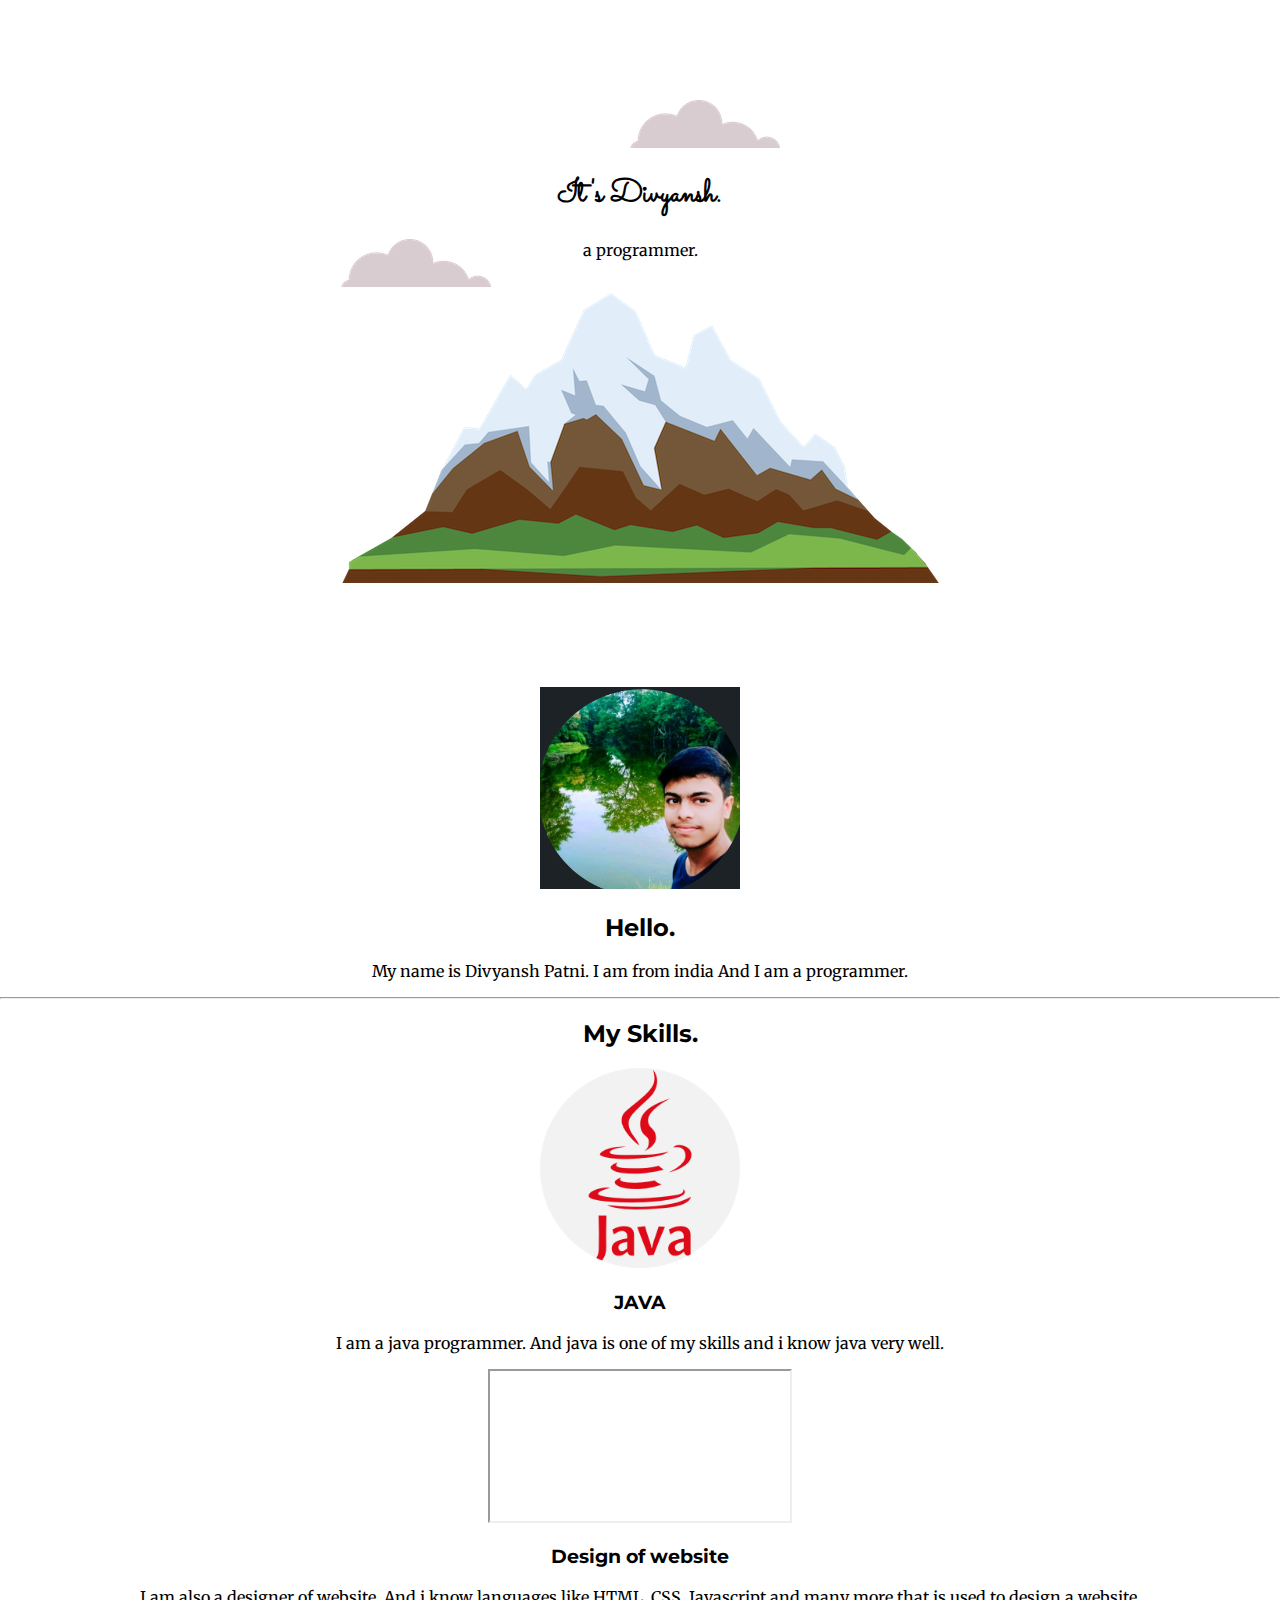
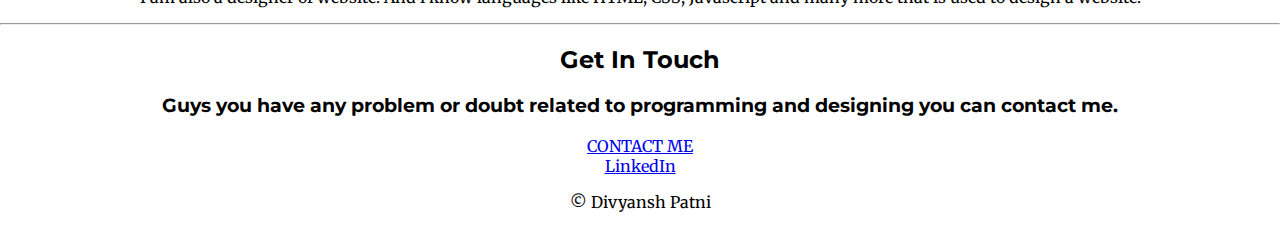
<file: Web Development/My Site/index.html>
<!DOCTYPE html>
<html lang="en">

<head>
  <meta charset="UTF-8">
  <meta http-equiv="X-UA-Compatible" content="IE=edge">
  <meta name="viewport" content="width=device-width, initial-scale=1.0">
  <title>Divyansh Patni</title>
  <link rel="stylesheet" href="Styles.css">
  <link rel="icon" href="favicon.ico?v=2">
  <link rel="preconnect" href="https://fonts.googleapis.com">
  <link rel="preconnect" href="https://fonts.gstatic.com" crossorigin>
  <link
    href="https://fonts.googleapis.com/css2?family=Merriweather:wght@300&family=Montserrat:wght@100;300&family=Sacramento&display=swap"
    rel="stylesheet">
</head>

<body>
  <div class="top-container">
    <img class="top-cloud" src="CSS - My Site Images/cloud.png" alt="cloud-image">
    <h1 class="name">It's Divyansh.</h1>
    <p class="name">a <span class="pro">pro</span>grammer.</p>
    <img class="bottom-cloud" src="CSS - My Site Images/cloud.png" alt="cloud-image">
    <img src="CSS - My Site Images/mountain.png" alt="mountain-image">
  </div>
  <div class="middle-container">
    <div class="profile">
      <img class="myimg" src="My Image.png" alt="Owner Image">
      <h2>Hello.</h2>
      <p>My name is Divyansh Patni. I am from india And I am a programmer.</p>
    </div>
    <hr>
    <div class="skills">
      <h2>My Skills.</h2>
      <div class="skill-row">
        <img class="myimg" src="java.png" alt="Skill Image">
        <h3>JAVA</h3>
        <p>I am a java programmer. And java is one of my skills and i know java very well.</p>
      </div>
      <div class="skill-row">
        <iframe src="https://giphy.com/embed/YQitE4YNQNahy"> </iframe>

        <h3>Design of website</h3>
        <p>
          I am also a designer of website. And i know languages like HTML, CSS, Javascript and many more that is used to
          design a website.
        </p>
      </div>
    </div>
    <hr>
    <div class="contact-me">
      <h2>Get In Touch</h2>
      <h3>Guys you have any problem or doubt related to programming and designing you can contact me.</h3>
      <a href="divyanshpatni24@gmail.com">CONTACT ME</a>
    </div>
  </div>


  <div class="bottom-container">
    <a class="footer-link" href="https://www.linkedin.com/in/divyansh-patni-83a3a1195">LinkedIn</a>
    <p>© Divyansh Patni</p>
  </div>

</body>

</html>
<!-- Flaticon is a good website to find millions of emojis. -->
<!-- Giphy is a good website to find animated emojis. -->
</file>
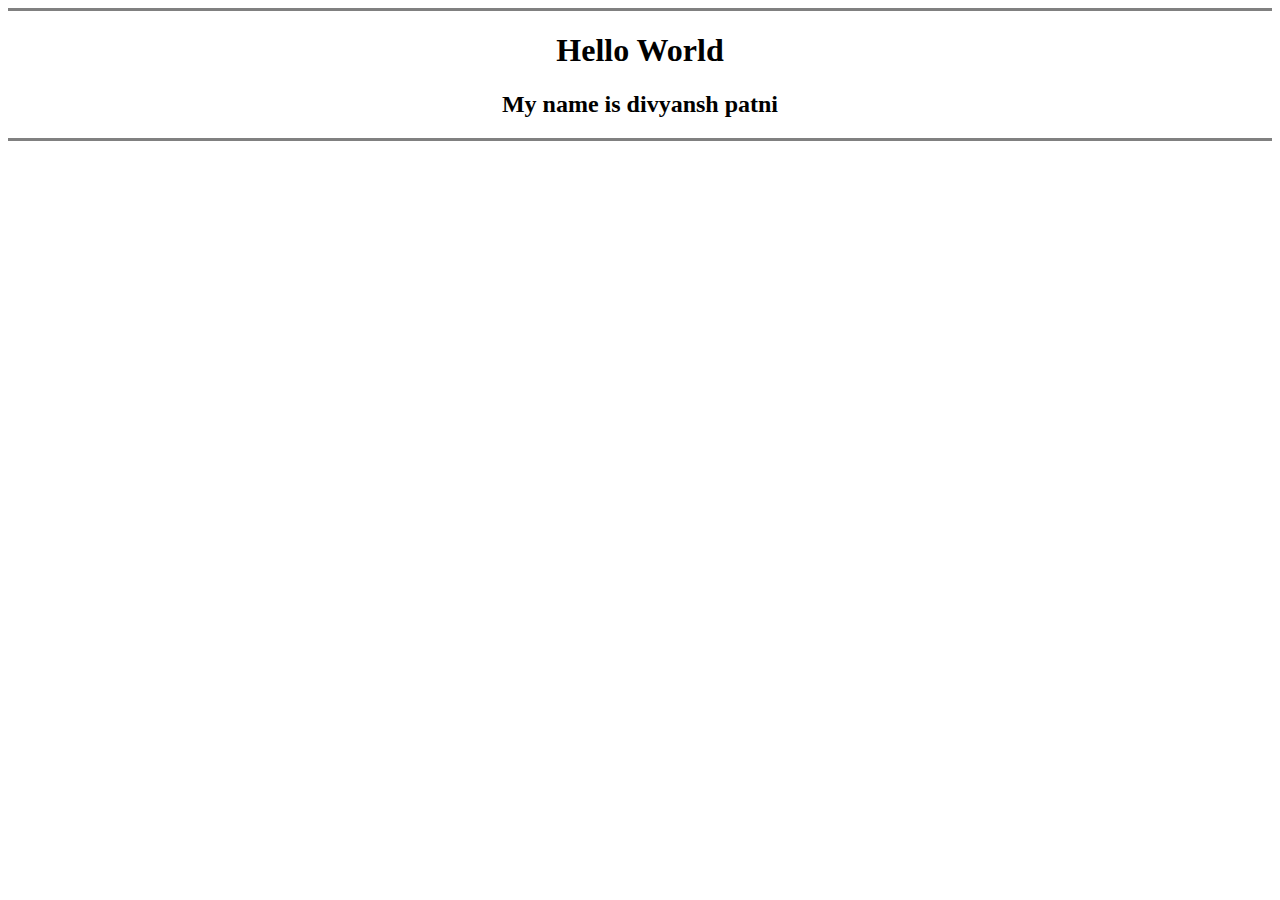
<file: Web Development/HTML/AnatomyOfHtmlTag.html>
<!DOCTYPE html>
<html lang="en">
<head>
    <meta charset="UTF-8">
    <meta http-equiv="X-UA-Compatible" content="IE=edge">
    <meta name="viewport" content="width=device-width, initial-scale=1.0">
    <title>❤😁Anatomy</title>
</head>
<body>
    <center>
    <hr size="3" noshade>
    <h1>Hello World</h1>
    <h2>My name is divyansh patni</h2>
    <hr size="3" noshade>
    </center>
    <!-- This is hidden -->
</body>
</html>
</file>
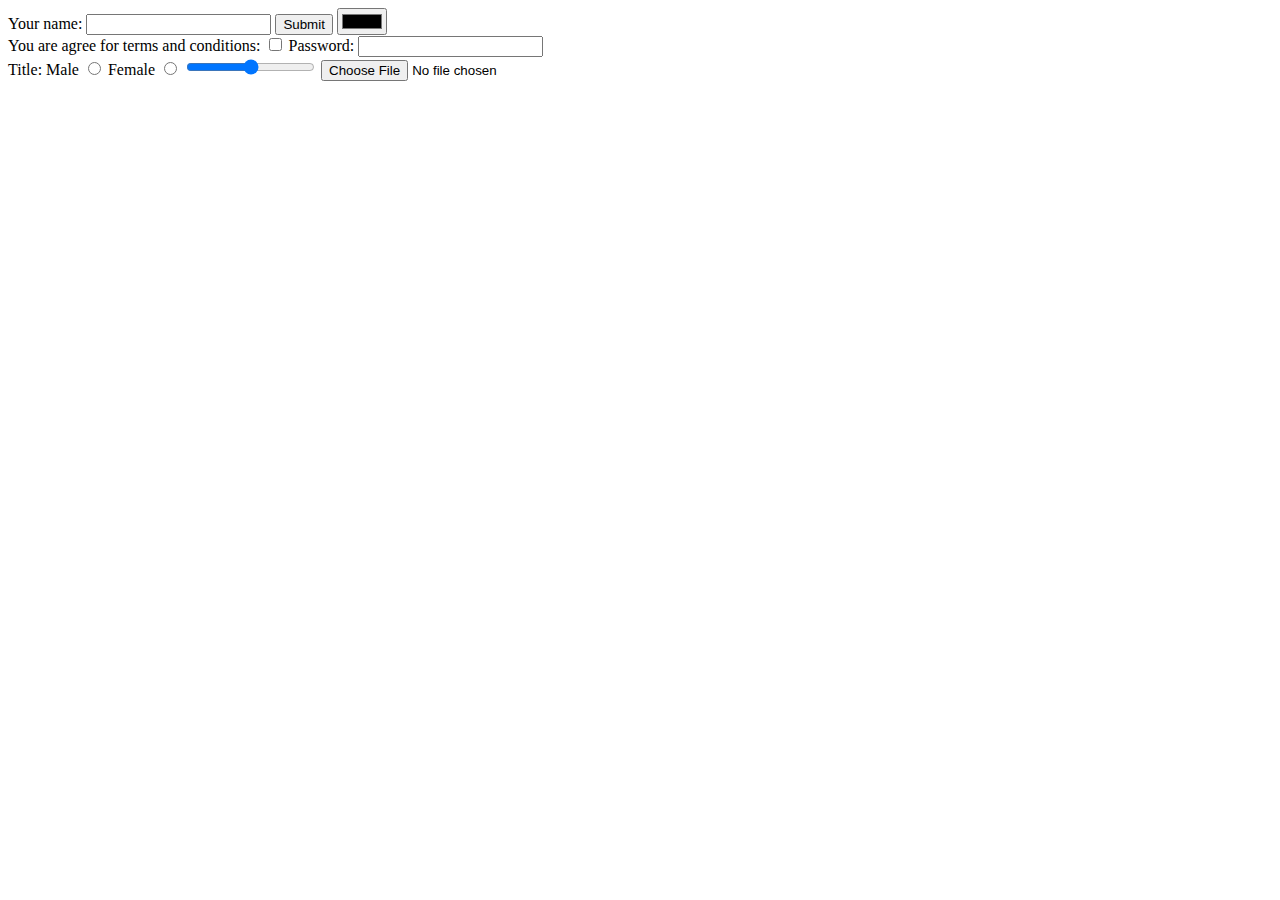
<file: Web Development/HTML/Form.html>
<!DOCTYPE html>
<html lang="en">
<head>
    <meta charset="UTF-8">
    <meta http-equiv="X-UA-Compatible" content="IE=edge">
    <meta name="viewport" content="width=device-width, initial-scale=1.0">
    <title>Form</title>
</head>
<body>
   <form action="mailto:divyanshpatni24@gmail.com" method="post">
       <label>Your name:</label>
       <input type="text">
       <input type="submit">
       <input type="color" name="" id=""><br>
       <label>You are agree for terms and conditions:</label>
       <input type="checkbox" name="" id="">
       <label>Password:</label>
       <input type="password"><br>
       <label>Title: </label>
       
       <label>Male</label>
       <input type="radio" name="Gender">
       <label>Female</label>
       <input type="radio" name="Gender">
       <input type="range">
       <input type="file">
   </form>
</body>
</html>
</file>
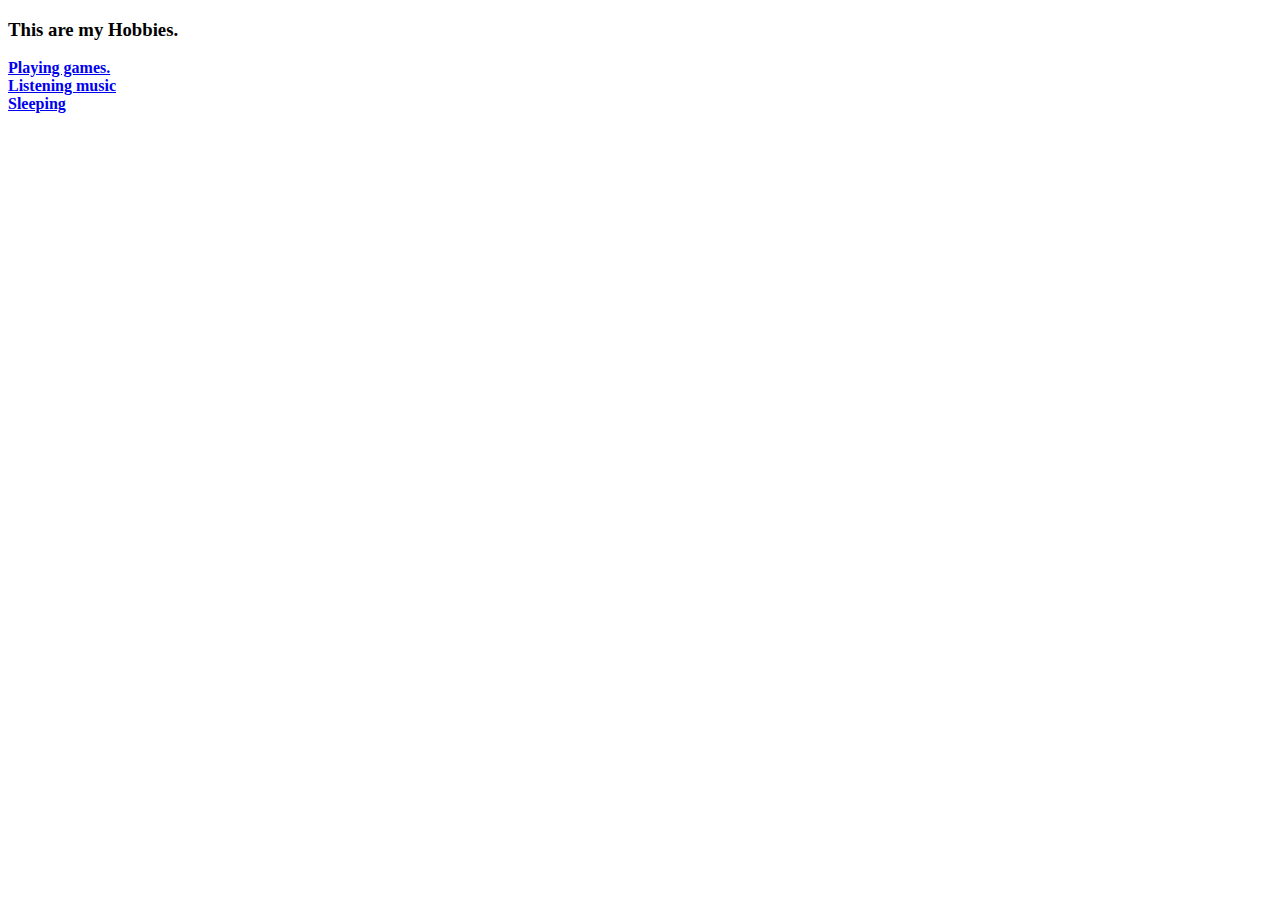
<file: Web Development/HTML/HobbiesLink.html>
<!DOCTYPE html>
<html lang="en">
<head>
    <meta charset="UTF-8">
    <meta http-equiv="X-UA-Compatible" content="IE=edge">
    <meta name="viewport" content="width=device-width, initial-scale=1.0">
    <title>My Hobbies.</title>
</head>
<body>
    <h3>This are my Hobbies.</h3>
    <a href="https://na.battlegrounds.pubg.com/"><strong>Playing games.</strong></a><br>
    <a href="https://www.spotify.com/in-en/"><strong>Listening music</strong></a><br>
    <a href="https://www.sleepio.com/"><strong>Sleeping</strong></a>
</body>
</html>
</file>
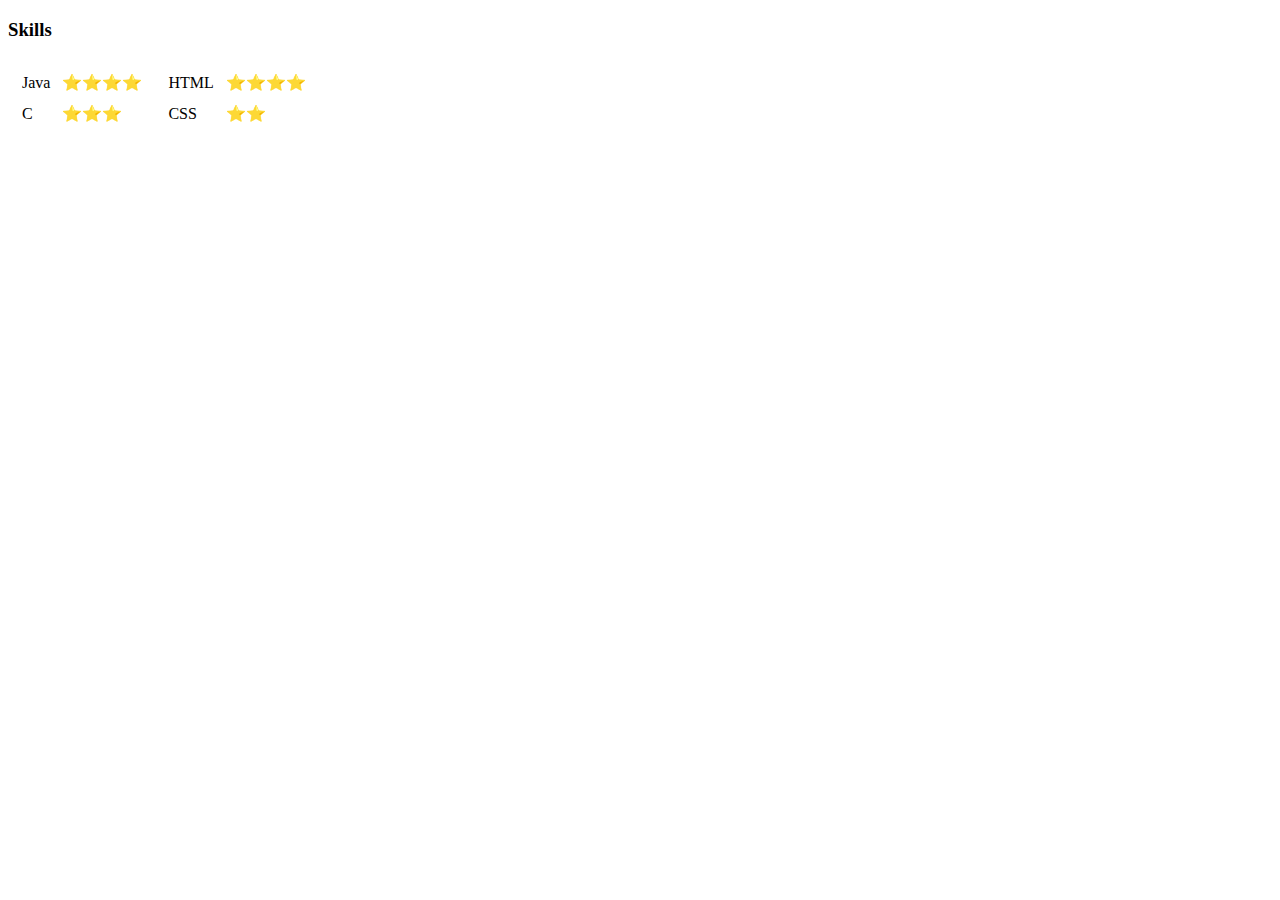
<file: Web Development/HTML/SkillsUsingTables.html>
<!DOCTYPE html>
<html lang="en">

<head>
    <meta charset="UTF-8">
    <meta http-equiv="X-UA-Compatible" content="IE=edge">
    <meta name="viewport" content="width=device-width, initial-scale=1.0">
    <title>Skills Set.</title>
</head>

<body>
    <h3>Skills</h3>
    <table>
        <tr>
            <td>
                <table cellspacing="10">
                    <tr>
                        <td>Java</td>
                        <td>⭐⭐⭐⭐</td>
                    </tr>
                    <tr>
                        <td>C</td>
                        <td>⭐⭐⭐</td>
                    </tr>
                </table>
            </td>
            <td>
                <table cellspacing="10">
                    <tr>
                        <td>HTML</td>
                        <td>⭐⭐⭐⭐</td>
                    </tr>
                    <tr>
                        <td>CSS</td>
                        <td>⭐⭐</td>
                    </tr>
                </table>
            </td>
        </tr>
    </table>

</body>

</html>
</file>
<file: Web Development/My Site/RelativePositioning.html>
<!DOCTYPE html>
<html lang="en">
<head>
    <meta charset="UTF-8">
    <meta http-equiv="X-UA-Compatible" content="IE=edge">
    <meta name="viewport" content="width=device-width, initial-scale=1.0">
    <title>Relative Positioning</title>
    <link rel="stylesheet" href="RelativePositioning.css">
</head>
    <body>
        <div class="blue">
          
        </div>
        <div class="yellow">
          
        </div>
        <div class="red">
          
        </div>
    
      </body>
</html>
</file>
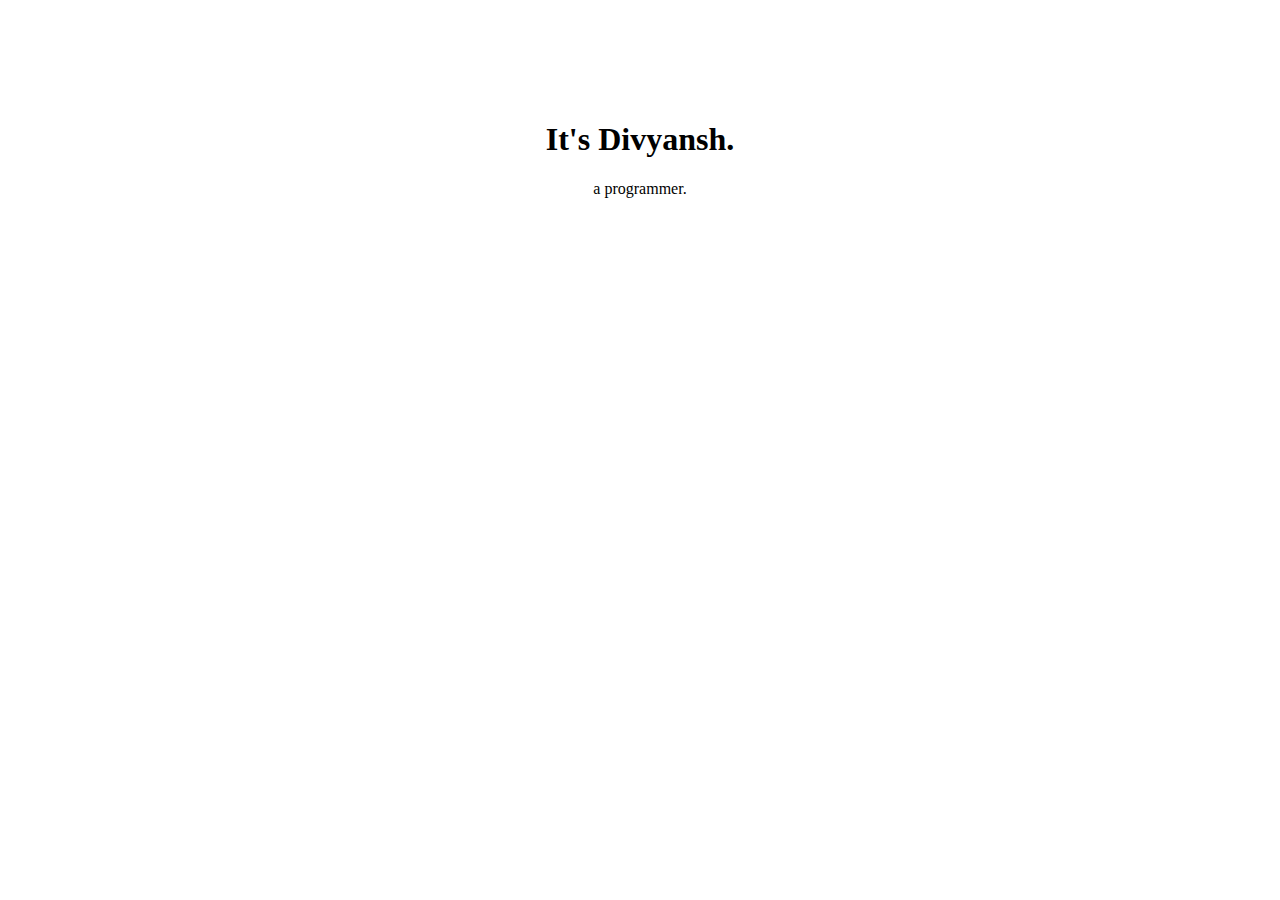
<file: Web Development/My Site/simple.html>
<!DOCTYPE html>
<html lang="en">
<head>
    <meta charset="UTF-8">
    <meta http-equiv="X-UA-Compatible" content="IE=edge">
    <meta name="viewport" content="width=device-width, initial-scale=1.0">
    <title>Divyansh Patni</title>
    <link rel="stylesheet" href="Styles.css">
    <link rel="icon" href="favicon.ico?v=2">
</head>
<body>  
    <div class="top-container">
        <h1>It's Divyansh.</h1>
        <p>a programmer.</p>
    </div>
    <div class="middle-container">

    </div>
    <div class="bottom-container">

    </div>
</body>
</html>
</file>
<file: Web Development/My Site/Styles.css>
/*Color Hunt is a good website to find different colors.*/
/*div
{
    background-color: #E4F9f4;
}*/
body
{
    margin: 0px;
    text-align: center;
    font-family: 'Merriweather',serif;
}
h1
{
    text-align: center;
    font-family: 'Sacramento', cursive;
}
h2
{
    font-family: 'Montserrat', sans-serif;
}
h3
{
    font-family: 'Montserrat', sans-serif;
}
.myimg
{
    width: 200px;
}
.top-container
{
    /*border: solid;
    border-width: 10px;
    padding: 10px;
    width: 200px;
    height: 200px;*/
    position: relative;
    padding: 100px;
}
/*.middle-container
{
    border: solid;
    border-width: 20px;
    background-color: red;
    width: 200px;
    height: 200px;
    margin-left: 230px;
}
.bottom-container
{
    background-color: yellow;
    border: solid;
    border-width: 10px;
    width: 200px;    
    height: 200px;
    margin-left: 460px;
}*/
.name
{
    position: relative;
    top: 50px;  
}
.top-cloud
{
    position: absolute;
    right: 500px;
}
.bottom-cloud
{
    position: absolute;
    bottom: 400px;
}
/*.pro
{
    text-decoration: underline;   
}*/
</file>
<file: Web Development/My Site/RelativePositioning.css>
.blue
{
  background-color: blue;
  width: 100px;
  height: 100px;
  display: inline-block;
}
.yellow
{
  background-color: yellow;
  width: 100px;
  height: 100px;
  position: relative;
  right: 10px;
  display: inline-block;
}
.red
{
  background-color: red;
  width: 100px;
  height: 100px;
  position: relative;
  right: 15px;
  display: inline-block;
}
</file>
